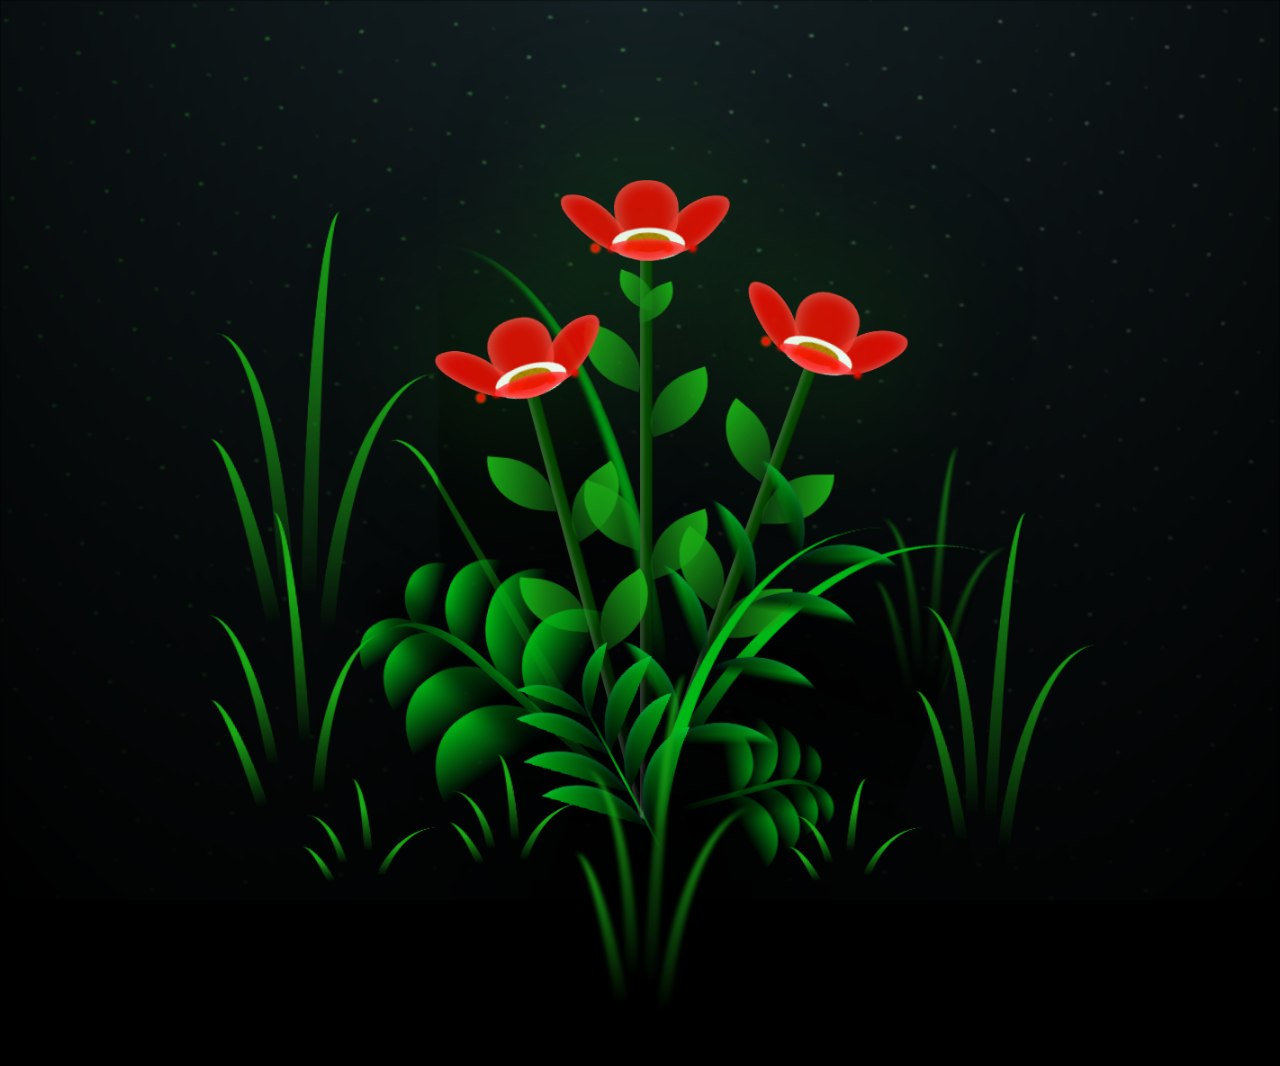
<file: FLORES.html>
<!DOCTYPE html>
<html lang="en">
<head>
    <meta charset="UTF-8">
    <meta http-equiv="X-UA-Compatible" content="IE=edge">
    <meta name="viewport" content="width=device-width, initial-scale=1.0">
    <link rel="stylesheet" href="css/main.css">
    <title>FLORES</title>
</head>

<body class="container">
    <div class="night"></div>
    <div class="flowers">
      <div class="flower flower--1">
        <div class="flower__leafs flower__leafs--1">
          <div class="flower__leaf flower__leaf--1"></div>
          <div class="flower__leaf flower__leaf--2"></div>
          <div class="flower__leaf flower__leaf--3"></div>
          <div class="flower__leaf flower__leaf--4"></div>
          <div class="flower__white-circle"></div>
  
          <div class="flower__light flower__light--1"></div>
          <div class="flower__light flower__light--2"></div>
          <div class="flower__light flower__light--3"></div>
          <div class="flower__light flower__light--4"></div>
          <div class="flower__light flower__light--5"></div>
          <div class="flower__light flower__light--6"></div>
          <div class="flower__light flower__light--7"></div>
          <div class="flower__light flower__light--8"></div>
  
        </div>
        <div class="flower__line">
          <div class="flower__line__leaf flower__line__leaf--1"></div>
          <div class="flower__line__leaf flower__line__leaf--2"></div>
          <div class="flower__line__leaf flower__line__leaf--3"></div>
          <div class="flower__line__leaf flower__line__leaf--4"></div>
          <div class="flower__line__leaf flower__line__leaf--5"></div>
          <div class="flower__line__leaf flower__line__leaf--6"></div>
        </div>
      </div>
  
      <div class="flower flower--2">
        <div class="flower__leafs flower__leafs--2">
          <div class="flower__leaf flower__leaf--1"></div>
          <div class="flower__leaf flower__leaf--2"></div>
          <div class="flower__leaf flower__leaf--3"></div>
          <div class="flower__leaf flower__leaf--4"></div>
          <div class="flower__white-circle"></div>
  
          <div class="flower__light flower__light--1"></div>
          <div class="flower__light flower__light--2"></div>
          <div class="flower__light flower__light--3"></div>
          <div class="flower__light flower__light--4"></div>
          <div class="flower__light flower__light--5"></div>
          <div class="flower__light flower__light--6"></div>
          <div class="flower__light flower__light--7"></div>
          <div class="flower__light flower__light--8"></div>
  
        </div>
        <div class="flower__line">
          <div class="flower__line__leaf flower__line__leaf--1"></div>
          <div class="flower__line__leaf flower__line__leaf--2"></div>
          <div class="flower__line__leaf flower__line__leaf--3"></div>
          <div class="flower__line__leaf flower__line__leaf--4"></div>
        </div>
      </div>
  
      <div class="flower flower--3">
        <div class="flower__leafs flower__leafs--3">
          <div class="flower__leaf flower__leaf--1"></div>
          <div class="flower__leaf flower__leaf--2"></div>
          <div class="flower__leaf flower__leaf--3"></div>
          <div class="flower__leaf flower__leaf--4"></div>
          <div class="flower__white-circle"></div>
  
          <div class="flower__light flower__light--1"></div>
          <div class="flower__light flower__light--2"></div>
          <div class="flower__light flower__light--3"></div>
          <div class="flower__light flower__light--4"></div>
          <div class="flower__light flower__light--5"></div>
          <div class="flower__light flower__light--6"></div>
          <div class="flower__light flower__light--7"></div>
          <div class="flower__light flower__light--8"></div>
  
        </div>
        <div class="flower__line">
          <div class="flower__line__leaf flower__line__leaf--1"></div>
          <div class="flower__line__leaf flower__line__leaf--2"></div>
          <div class="flower__line__leaf flower__line__leaf--3"></div>
          <div class="flower__line__leaf flower__line__leaf--4"></div>
        </div>
      </div>
  
      <div class="grow-ans" style="--d:1.2s">
        <div class="flower__g-long">
          <div class="flower__g-long__top"></div>
          <div class="flower__g-long__bottom"></div>
        </div>
      </div>
  
      <div class="growing-grass">
        <div class="flower__grass flower__grass--1">
          <div class="flower__grass--top"></div>
          <div class="flower__grass--bottom"></div>
          <div class="flower__grass__leaf flower__grass__leaf--1"></div>
          <div class="flower__grass__leaf flower__grass__leaf--2"></div>
          <div class="flower__grass__leaf flower__grass__leaf--3"></div>
          <div class="flower__grass__leaf flower__grass__leaf--4"></div>
          <div class="flower__grass__leaf flower__grass__leaf--5"></div>
          <div class="flower__grass__leaf flower__grass__leaf--6"></div>
          <div class="flower__grass__leaf flower__grass__leaf--7"></div>
          <div class="flower__grass__leaf flower__grass__leaf--8"></div>
          <div class="flower__grass__overlay"></div>
        </div>
      </div>
  
      <div class="growing-grass">
        <div class="flower__grass flower__grass--2">
          <div class="flower__grass--top"></div>
          <div class="flower__grass--bottom"></div>
          <div class="flower__grass__leaf flower__grass__leaf--1"></div>
          <div class="flower__grass__leaf flower__grass__leaf--2"></div>
          <div class="flower__grass__leaf flower__grass__leaf--3"></div>
          <div class="flower__grass__leaf flower__grass__leaf--4"></div>
          <div class="flower__grass__leaf flower__grass__leaf--5"></div>
          <div class="flower__grass__leaf flower__grass__leaf--6"></div>
          <div class="flower__grass__leaf flower__grass__leaf--7"></div>
          <div class="flower__grass__leaf flower__grass__leaf--8"></div>
          <div class="flower__grass__overlay"></div>
        </div>
      </div>
  
      <div class="grow-ans" style="--d:2.4s">
        <div class="flower__g-right flower__g-right--1">
          <div class="leaf"></div>
        </div>
      </div>
  
      <div class="grow-ans" style="--d:2.8s">
        <div class="flower__g-right flower__g-right--2">
          <div class="leaf"></div>
        </div>
      </div>
  
      <div class="grow-ans" style="--d:2.8s">
        <div class="flower__g-front">
          <div class="flower__g-front__leaf-wrapper flower__g-front__leaf-wrapper--1">
            <div class="flower__g-front__leaf"></div>
          </div>
          <div class="flower__g-front__leaf-wrapper flower__g-front__leaf-wrapper--2">
            <div class="flower__g-front__leaf"></div>
          </div>
          <div class="flower__g-front__leaf-wrapper flower__g-front__leaf-wrapper--3">
            <div class="flower__g-front__leaf"></div>
          </div>
          <div class="flower__g-front__leaf-wrapper flower__g-front__leaf-wrapper--4">
            <div class="flower__g-front__leaf"></div>
          </div>
          <div class="flower__g-front__leaf-wrapper flower__g-front__leaf-wrapper--5">
            <div class="flower__g-front__leaf"></div>
          </div>
          <div class="flower__g-front__leaf-wrapper flower__g-front__leaf-wrapper--6">
            <div class="flower__g-front__leaf"></div>
          </div>
          <div class="flower__g-front__leaf-wrapper flower__g-front__leaf-wrapper--7">
            <div class="flower__g-front__leaf"></div>
          </div>
          <div class="flower__g-front__leaf-wrapper flower__g-front__leaf-wrapper--8">
            <div class="flower__g-front__leaf"></div>
          </div>
          <div class="flower__g-front__line"></div>
        </div>
      </div>
  
      <div class="grow-ans" style="--d:3.2s">
        <div class="flower__g-fr">
          <div class="leaf"></div>
          <div class="flower__g-fr__leaf flower__g-fr__leaf--1"></div>
          <div class="flower__g-fr__leaf flower__g-fr__leaf--2"></div>
          <div class="flower__g-fr__leaf flower__g-fr__leaf--3"></div>
          <div class="flower__g-fr__leaf flower__g-fr__leaf--4"></div>
          <div class="flower__g-fr__leaf flower__g-fr__leaf--5"></div>
          <div class="flower__g-fr__leaf flower__g-fr__leaf--6"></div>
          <div class="flower__g-fr__leaf flower__g-fr__leaf--7"></div>
          <div class="flower__g-fr__leaf flower__g-fr__leaf--8"></div>
        </div>
      </div>
  
      <div class="long-g long-g--0">
        <div class="grow-ans" style="--d:3s">
          <div class="leaf leaf--0"></div>
        </div>
        <div class="grow-ans" style="--d:2.2s">
          <div class="leaf leaf--1"></div>
        </div>
        <div class="grow-ans" style="--d:3.4s">
          <div class="leaf leaf--2"></div>
        </div>
        <div class="grow-ans" style="--d:3.6s">
          <div class="leaf leaf--3"></div>
        </div>
      </div>
  
      <div class="long-g long-g--1">
        <div class="grow-ans" style="--d:3.6s">
          <div class="leaf leaf--0"></div>
        </div>
        <div class="grow-ans" style="--d:3.8s">
          <div class="leaf leaf--1"></div>
        </div>
        <div class="grow-ans" style="--d:4s">
          <div class="leaf leaf--2"></div>
        </div>
        <div class="grow-ans" style="--d:4.2s">
          <div class="leaf leaf--3"></div>
        </div>
      </div>
  
      <div class="long-g long-g--2">
        <div class="grow-ans" style="--d:4s">
          <div class="leaf leaf--0"></div>
        </div>
        <div class="grow-ans" style="--d:4.2s">
          <div class="leaf leaf--1"></div>
        </div>
        <div class="grow-ans" style="--d:4.4s">
          <div class="leaf leaf--2"></div>
        </div>
        <div class="grow-ans" style="--d:4.6s">
          <div class="leaf leaf--3"></div>
        </div>
      </div>
  
      <div class="long-g long-g--3">
        <div class="grow-ans" style="--d:4s">
          <div class="leaf leaf--0"></div>
        </div>
        <div class="grow-ans" style="--d:4.2s">
          <div class="leaf leaf--1"></div>
        </div>
        <div class="grow-ans" style="--d:3s">
          <div class="leaf leaf--2"></div>
        </div>
        <div class="grow-ans" style="--d:3.6s">
          <div class="leaf leaf--3"></div>
        </div>
      </div>
  
      <div class="long-g long-g--4">
        <div class="grow-ans" style="--d:4s">
          <div class="leaf leaf--0"></div>
        </div>
        <div class="grow-ans" style="--d:4.2s">
          <div class="leaf leaf--1"></div>
        </div>
        <div class="grow-ans" style="--d:3s">
          <div class="leaf leaf--2"></div>
        </div>
        <div class="grow-ans" style="--d:3.6s">
          <div class="leaf leaf--3"></div>
        </div>
      </div>
  
      <div class="long-g long-g--5">
        <div class="grow-ans" style="--d:4s">
          <div class="leaf leaf--0"></div>
        </div>
        <div class="grow-ans" style="--d:4.2s">
          <div class="leaf leaf--1"></div>
        </div>
        <div class="grow-ans" style="--d:3s">
          <div class="leaf leaf--2"></div>
        </div>
        <div class="grow-ans" style="--d:3.6s">
          <div class="leaf leaf--3"></div>
        </div>
      </div>
  
      <div class="long-g long-g--6">
        <div class="grow-ans" style="--d:4.2s">
          <div class="leaf leaf--0"></div>
        </div>
        <div class="grow-ans" style="--d:4.4s">
          <div class="leaf leaf--1"></div>
        </div>
        <div class="grow-ans" style="--d:4.6s">
          <div class="leaf leaf--2"></div>
        </div>
        <div class="grow-ans" style="--d:4.8s">
          <div class="leaf leaf--3"></div>
        </div>
      </div>
  
      <div class="long-g long-g--7">
        <div class="grow-ans" style="--d:3s">
          <div class="leaf leaf--0"></div>
        </div>
        <div class="grow-ans" style="--d:3.2s">
          <div class="leaf leaf--1"></div>
        </div>
        <div class="grow-ans" style="--d:3.5s">
          <div class="leaf leaf--2"></div>
        </div>
        <div class="grow-ans" style="--d:3.6s">
          <div class="leaf leaf--3"></div>
        </div>
      </div>
    </div>
    <script src="main.js"></script>
  </body>
</html>
</file>
<file: css/main.css>
*,
*::after,
*::before {
  padding: 0;
  margin: 0;
  box-sizing: border-box;
}

:root {
  --dark-color: #000;
}

body {
  display: flex;
  align-items: flex-end;
  justify-content: center;
  min-height: 100vh;
  background-color: var(--dark-color);
  overflow: hidden;
  perspective: 1000px;
}

.night {
  position: fixed;
  left: 50%;
  top: 0;
  transform: translateX(-50%);
  width: 100%;
  height: 100%;
  filter: blur(0.1vmin);
  background-image: radial-gradient(ellipse at top, transparent 0%, var(--dark-color)), 
  radial-gradient(ellipse at bottom, var(--dark-color), rgba(145, 233, 255, 0.2)), 
  repeating-linear-gradient(220deg, rgb(0, 0, 0) 0px, rgb(0, 0, 0) 19px, transparent 19px, 
  transparent 22px), repeating-linear-gradient(189deg, rgb(0, 0, 0) 0px, rgb(0, 0, 0) 19px, 
  transparent 19px, transparent 22px), repeating-linear-gradient(148deg, rgb(0, 0, 0) 0px, 
  rgb(0, 0, 0) 19px, transparent 19px, transparent 22px), linear-gradient(90deg, rgb(21, 255, 0), 
  rgb(240, 240, 240));
}

.flowers {
  position: relative;
  transform: scale(0.9);
}

.flower {
  position: absolute;
  bottom: 10vmin;
  transform-origin: bottom center;
  z-index: 10;
  --fl-speed: 0.8s;
}
.flower--1 {
  -webkit-animation: moving-flower-1 4s linear infinite;
          animation: moving-flower-1 4s linear infinite;
}
.flower--1 .flower__line {
  height: 70vmin;
  -webkit-animation-delay: 0.3s;
          animation-delay: 0.3s;
}
.flower--1 .flower__line__leaf--1 {
  -webkit-animation: blooming-leaf-right var(--fl-speed) 1.6s backwards;
          animation: blooming-leaf-right var(--fl-speed) 1.6s backwards;
}
.flower--1 .flower__line__leaf--2 {
  -webkit-animation: blooming-leaf-right var(--fl-speed) 1.4s backwards;
          animation: blooming-leaf-right var(--fl-speed) 1.4s backwards;
}
.flower--1 .flower__line__leaf--3 {
  -webkit-animation: blooming-leaf-left var(--fl-speed) 1.2s backwards;
          animation: blooming-leaf-left var(--fl-speed) 1.2s backwards;
}
.flower--1 .flower__line__leaf--4 {
  -webkit-animation: blooming-leaf-left var(--fl-speed) 1s backwards;
          animation: blooming-leaf-left var(--fl-speed) 1s backwards;
}
.flower--1 .flower__line__leaf--5 {
  -webkit-animation: blooming-leaf-right var(--fl-speed) 1.8s backwards;
          animation: blooming-leaf-right var(--fl-speed) 1.8s backwards;
}
.flower--1 .flower__line__leaf--6 {
  -webkit-animation: blooming-leaf-left var(--fl-speed) 2s backwards;
          animation: blooming-leaf-left var(--fl-speed) 2s backwards;
}
.flower--2 {
  left: 50%;
  transform: rotate(20deg);
  -webkit-animation: moving-flower-2 4s linear infinite;
          animation: moving-flower-2 4s linear infinite;
}
.flower--2 .flower__line {
  height: 60vmin;
  -webkit-animation-delay: 0.6s;
          animation-delay: 0.6s;
}
.flower--2 .flower__line__leaf--1 {
  -webkit-animation: blooming-leaf-right var(--fl-speed) 1.9s backwards;
          animation: blooming-leaf-right var(--fl-speed) 1.9s backwards;
}
.flower--2 .flower__line__leaf--2 {
  -webkit-animation: blooming-leaf-right var(--fl-speed) 1.7s backwards;
          animation: blooming-leaf-right var(--fl-speed) 1.7s backwards;
}
.flower--2 .flower__line__leaf--3 {
  -webkit-animation: blooming-leaf-left var(--fl-speed) 1.5s backwards;
          animation: blooming-leaf-left var(--fl-speed) 1.5s backwards;
}
.flower--2 .flower__line__leaf--4 {
  -webkit-animation: blooming-leaf-left var(--fl-speed) 1.3s backwards;
          animation: blooming-leaf-left var(--fl-speed) 1.3s backwards;
}
.flower--3 {
  left: 50%;
  transform: rotate(-15deg);
  -webkit-animation: moving-flower-3 4s linear infinite;
          animation: moving-flower-3 4s linear infinite;
}
.flower--3 .flower__line {
  -webkit-animation-delay: 0.9s;
          animation-delay: 0.9s;
}
.flower--3 .flower__line__leaf--1 {
  -webkit-animation: blooming-leaf-right var(--fl-speed) 2.5s backwards;
          animation: blooming-leaf-right var(--fl-speed) 2.5s backwards;
}
.flower--3 .flower__line__leaf--2 {
  -webkit-animation: blooming-leaf-right var(--fl-speed) 2.3s backwards;
          animation: blooming-leaf-right var(--fl-speed) 2.3s backwards;
}
.flower--3 .flower__line__leaf--3 {
  -webkit-animation: blooming-leaf-left var(--fl-speed) 2.1s backwards;
          animation: blooming-leaf-left var(--fl-speed) 2.1s backwards;
}
.flower--3 .flower__line__leaf--4 {
  -webkit-animation: blooming-leaf-left var(--fl-speed) 1.9s backwards;
          animation: blooming-leaf-left var(--fl-speed) 1.9s backwards;
}
.flower__leafs {
  position: relative;
  -webkit-animation: blooming-flower 2s backwards;
          animation: blooming-flower 2s backwards;
}
.flower__leafs--1 {
  -webkit-animation-delay: 1.1s;
          animation-delay: 1.1s;
}
.flower__leafs--2 {
  -webkit-animation-delay: 1.4s;
          animation-delay: 1.4s;
}
.flower__leafs--3 {
  -webkit-animation-delay: 1.7s;
          animation-delay: 1.7s;
}
.flower__leafs::after {
  content: "";
  position: absolute;
  left: 0;
  top: 0;
  transform: translate(-50%, -100%);
  width: 8vmin;
  height: 8vmin;
  background-color: #1aaa15;
  filter: blur(10vmin);
}
.flower__leaf {
  position: absolute;
  bottom: 0;
  left: 50%;
  width: 8vmin;
  height: 11vmin;
  border-radius: 51% 49% 47% 53%/44% 45% 55% 69%;
  background-color: #1aaa15;
  background-image: linear-gradient(to top, #fc0000, #fc0000);
  transform-origin: bottom center;
  opacity: 0.9;
  box-shadow: inset 0 0 2vmin rgba(255, 255, 255, 0.5);
}
.flower__leaf--1 {
  transform: translate(-10%, 1%) rotateY(40deg) rotateX(-50deg);
}
.flower__leaf--2 {
  transform: translate(-50%, -4%) rotateX(40deg);
}
.flower__leaf--3 {
  transform: translate(-90%, 0%) rotateY(45deg) rotateX(50deg);
}
.flower__leaf--4 {
  width: 8vmin;
  height: 8vmin;
  transform-origin: bottom left;
  border-radius: 4vmin 10vmin 4vmin 4vmin;
  transform: translate(0%, 18%) rotateX(70deg) rotate(-43deg);
  background-image: linear-gradient(to top, #fc0000, #fc0000);
  z-index: 1;
  opacity: 0.8;
}
.flower__white-circle {
  position: absolute;
  left: -3.5vmin;
  top: -3vmin;
  width: 9vmin;
  height: 4vmin;
  border-radius: 50%;
  background-color: #ffffff;
}
.flower__white-circle::after {
  content: "";
  position: absolute;
  left: 50%;
  top: 45%;
  transform: translate(-50%, -50%);
  width: 60%;
  height: 60%;
  border-radius: inherit;
  background-image: repeating-linear-gradient(135deg, rgba(0, 0, 0, 0.03) 0px, 
  rgba(0, 0, 0, 0.03) 1px, transparent 1px, transparent 12px), repeating-linear-gradient(45deg, 
  rgba(0, 0, 0, 0.03) 0px, rgba(0, 0, 0, 0.03) 1px, transparent 1px, transparent 12px), 
  repeating-linear-gradient(67.5deg, rgba(0, 0, 0, 0.03) 0px, rgba(0, 0, 0, 0.03) 1px, 
  transparent 1px, transparent 12px), repeating-linear-gradient(135deg, rgba(0, 0, 0, 0.03) 0px, 
  rgba(0, 0, 0, 0.03) 1px, transparent 1px, transparent 12px), repeating-linear-gradient(45deg, 
  rgba(0, 0, 0, 0.03) 0px, rgba(0, 0, 0, 0.03) 1px, transparent 1px, transparent 12px), 
  repeating-linear-gradient(112.5deg, rgba(0, 0, 0, 0.03) 0px, rgba(0, 0, 0, 0.03) 1px, 
  transparent 1px, transparent 12px), repeating-linear-gradient(112.5deg, rgba(0, 0, 0, 0.03) 0px, 
  rgba(0, 0, 0, 0.03) 1px, transparent 1px, transparent 12px), repeating-linear-gradient(45deg, 
  rgba(0, 0, 0, 0.03) 0px, rgba(0, 0, 0, 0.03) 1px, transparent 1px, transparent 12px), 
  repeating-linear-gradient(22.5deg, rgba(0, 0, 0, 0.03) 0px, rgba(0, 0, 0, 0.03) 1px, 
  transparent 1px, transparent 12px), repeating-linear-gradient(45deg, rgba(0, 0, 0, 0.03) 0px, 
  rgba(0, 0, 0, 0.03) 1px, transparent 1px, transparent 12px), repeating-linear-gradient(22.5deg, 
  rgba(0, 0, 0, 0.03) 0px, rgba(0, 0, 0, 0.03) 1px, transparent 1px, transparent 12px), 
  repeating-linear-gradient(135deg, rgba(0, 0, 0, 0.03) 0px, rgba(0, 0, 0, 0.03) 1px, 
  transparent 1px, transparent 12px), repeating-linear-gradient(157.5deg, rgba(0, 0, 0, 0.03) 0px, 
  rgba(0, 0, 0, 0.03) 1px, transparent 1px, transparent 12px), repeating-linear-gradient(67.5deg, 
  rgba(0, 0, 0, 0.03) 0px, rgba(0, 0, 0, 0.03) 1px, transparent 1px, transparent 12px), 
  repeating-linear-gradient(67.5deg, rgba(0, 0, 0, 0.03) 0px, rgba(0, 0, 0, 0.03) 1px, 
  transparent 1px, transparent 12px), linear-gradient(90deg, rgb(190, 133, 0), rgb(190, 133, 0));
}
.flower__line {
  height: 55vmin;
  width: 1.5vmin;
  background-image: linear-gradient(to left, rgba(0, 0, 0, 0.2), transparent, 
  rgba(255, 255, 255, 0.2)), linear-gradient(to top, transparent 10%, #064600, #064600);
  box-shadow: inset 0 0 2px rgba(0, 0, 0, 0.5);
  -webkit-animation: grow-flower-tree 4s backwards;
          animation: grow-flower-tree 4s backwards;
}
.flower__line__leaf {
  --w: 7vmin;
  --h: calc(var(--w) + 2vmin);
  position: absolute;
  top: 20%;
  left: 90%;
  width: var(--w);
  height: var(--h);
  border-top-right-radius: var(--h);
  border-bottom-left-radius: var(--h);
  background-image: linear-gradient(to top, rgba(20, 122, 20, 0.4), #1aaa15);
}
.flower__line__leaf--1 {
  transform: rotate(70deg) rotateY(30deg);
}
.flower__line__leaf--2 {
  top: 45%;
  transform: rotate(70deg) rotateY(30deg);
}
.flower__line__leaf--3, .flower__line__leaf--4, .flower__line__leaf--6 {
  border-top-right-radius: 0;
  border-bottom-left-radius: 0;
  border-top-left-radius: var(--h);
  border-bottom-right-radius: var(--h);
  left: -460%;
  top: 12%;
  transform: rotate(-70deg) rotateY(30deg);
}
.flower__line__leaf--4 {
  top: 40%;
}
.flower__line__leaf--5 {
  top: 0;
  transform-origin: left;
  transform: rotate(70deg) rotateY(30deg) scale(0.6);
}
.flower__line__leaf--6 {
  top: -2%;
  left: -450%;
  transform-origin: right;
  transform: rotate(-70deg) rotateY(30deg) scale(0.6);
}
.flower__light {
  position: absolute;
  bottom: 0vmin;
  width: 1vmin;
  height: 1vmin;
  background-color: rgb(255, 136, 0);
  border-radius: 50%;
  filter: blur(0.2vmin);
  -webkit-animation: light-ans 4s linear infinite backwards;
          animation: light-ans 4s linear infinite backwards;
}
.flower__light:nth-child(odd) {
  background-color: #fc0000;
}
.flower__light--1 {
  left: -2vmin;
  -webkit-animation-delay: 1s;
          animation-delay: 1s;
}
.flower__light--2 {
  left: 3vmin;
  -webkit-animation-delay: 0.5s;
          animation-delay: 0.5s;
}
.flower__light--3 {
  left: -6vmin;
  -webkit-animation-delay: 0.3s;
          animation-delay: 0.3s;
}
.flower__light--4 {
  left: 6vmin;
  -webkit-animation-delay: 0.9s;
          animation-delay: 0.9s;
}
.flower__light--5 {
  left: -1vmin;
  -webkit-animation-delay: 1.5s;
          animation-delay: 1.5s;
}
.flower__light--6 {
  left: -4vmin;
  -webkit-animation-delay: 3s;
          animation-delay: 3s;
}
.flower__light--7 {
  left: 3vmin;
  -webkit-animation-delay: 2s;
          animation-delay: 2s;
}
.flower__light--8 {
  left: -6vmin;
  -webkit-animation-delay: 3.5s;
          animation-delay: 3.5s;
}
.flower__grass {
  --c: #00b815;
  --line-w: 1.5vmin;
  position: absolute;
  bottom: 12vmin;
  left: -7vmin;
  display: flex;
  flex-direction: column;
  align-items: flex-end;
  z-index: 20;
  transform-origin: bottom center;
  transform: rotate(-48deg) rotateY(40deg);
}
.flower__grass--1 {
  -webkit-animation: moving-grass 2s linear infinite;
          animation: moving-grass 2s linear infinite;
}
.flower__grass--2 {
  left: 2vmin;
  bottom: 10vmin;
  transform: scale(0.5) rotate(75deg) rotateX(10deg) rotateY(-200deg);
  opacity: 0.8;
  z-index: 0;
  -webkit-animation: moving-grass--2 1.5s linear infinite;
          animation: moving-grass--2 1.5s linear infinite;
}
.flower__grass--top {
  width: 7vmin;
  height: 10vmin;
  border-top-right-radius: 100%;
  border-right: var(--line-w) solid var(--c);
  transform-origin: bottom center;
  transform: rotate(-2deg);
}
.flower__grass--bottom {
  margin-top: -2px;
  width: var(--line-w);
  height: 25vmin;
  background-image: linear-gradient(to top, transparent, var(--c));
}
.flower__grass__leaf {
  --size: 10vmin;
  position: absolute;
  width: calc(var(--size) * 2.1);
  height: var(--size);
  border-top-left-radius: var(--size);
  border-top-right-radius: var(--size);
  background-image: linear-gradient(to top, transparent, transparent 30%, var(--c));
  z-index: 100;
}
.flower__grass__leaf--1 {
  top: -6%;
  left: 30%;
  --size: 6vmin;
  transform: rotate(-20deg);
  -webkit-animation: growing-grass-ans--1 2s 2.6s backwards;
          animation: growing-grass-ans--1 2s 2.6s backwards;
}
@-webkit-keyframes growing-grass-ans--1 {
  0% {
    transform-origin: bottom left;
    transform: rotate(-20deg) scale(0);
  }
}
@keyframes growing-grass-ans--1 {
  0% {
    transform-origin: bottom left;
    transform: rotate(-20deg) scale(0);
  }
}
.flower__grass__leaf--2 {
  top: -5%;
  left: -110%;
  --size: 6vmin;
  transform: rotate(10deg);
  -webkit-animation: growing-grass-ans--2 2s 2.4s linear backwards;
          animation: growing-grass-ans--2 2s 2.4s linear backwards;
}
@-webkit-keyframes growing-grass-ans--2 {
  0% {
    transform-origin: bottom right;
    transform: rotate(10deg) scale(0);
  }
}
@keyframes growing-grass-ans--2 {
  0% {
    transform-origin: bottom right;
    transform: rotate(10deg) scale(0);
  }
}
.flower__grass__leaf--3 {
  top: 5%;
  left: 60%;
  --size: 8vmin;
  transform: rotate(-18deg) rotateX(-20deg);
  -webkit-animation: growing-grass-ans--3 2s 2.2s linear backwards;
          animation: growing-grass-ans--3 2s 2.2s linear backwards;
}
@-webkit-keyframes growing-grass-ans--3 {
  0% {
    transform-origin: bottom left;
    transform: rotate(-18deg) rotateX(-20deg) scale(0);
  }
}
@keyframes growing-grass-ans--3 {
  0% {
    transform-origin: bottom left;
    transform: rotate(-18deg) rotateX(-20deg) scale(0);
  }
}
.flower__grass__leaf--4 {
  top: 6%;
  left: -135%;
  --size: 8vmin;
  transform: rotate(2deg);
  -webkit-animation: growing-grass-ans--4 2s 2s linear backwards;
          animation: growing-grass-ans--4 2s 2s linear backwards;
}
@-webkit-keyframes growing-grass-ans--4 {
  0% {
    transform-origin: bottom right;
    transform: rotate(2deg) scale(0);
  }
}
@keyframes growing-grass-ans--4 {
  0% {
    transform-origin: bottom right;
    transform: rotate(2deg) scale(0);
  }
}
.flower__grass__leaf--5 {
  top: 20%;
  left: 60%;
  --size: 10vmin;
  transform: rotate(-24deg) rotateX(-20deg);
  -webkit-animation: growing-grass-ans--5 2s 1.8s linear backwards;
          animation: growing-grass-ans--5 2s 1.8s linear backwards;
}
@-webkit-keyframes growing-grass-ans--5 {
  0% {
    transform-origin: bottom left;
    transform: rotate(-24deg) rotateX(-20deg) scale(0);
  }
}
@keyframes growing-grass-ans--5 {
  0% {
    transform-origin: bottom left;
    transform: rotate(-24deg) rotateX(-20deg) scale(0);
  }
}
.flower__grass__leaf--6 {
  top: 22%;
  left: -180%;
  --size: 10vmin;
  transform: rotate(10deg);
  -webkit-animation: growing-grass-ans--6 2s 1.6s linear backwards;
          animation: growing-grass-ans--6 2s 1.6s linear backwards;
}
@-webkit-keyframes growing-grass-ans--6 {
  0% {
    transform-origin: bottom right;
    transform: rotate(10deg) scale(0);
  }
}
@keyframes growing-grass-ans--6 {
  0% {
    transform-origin: bottom right;
    transform: rotate(10deg) scale(0);
  }
}
.flower__grass__leaf--7 {
  top: 39%;
  left: 70%;
  --size: 10vmin;
  transform: rotate(-10deg);
  -webkit-animation: growing-grass-ans--7 2s 1.4s linear backwards;
          animation: growing-grass-ans--7 2s 1.4s linear backwards;
}
@-webkit-keyframes growing-grass-ans--7 {
  0% {
    transform-origin: bottom left;
    transform: rotate(-10deg) scale(0);
  }
}
@keyframes growing-grass-ans--7 {
  0% {
    transform-origin: bottom left;
    transform: rotate(-10deg) scale(0);
  }
}
.flower__grass__leaf--8 {
  top: 40%;
  left: -215%;
  --size: 11vmin;
  transform: rotate(10deg);
  -webkit-animation: growing-grass-ans--8 2s 1.2s linear backwards;
          animation: growing-grass-ans--8 2s 1.2s linear backwards;
}
@-webkit-keyframes growing-grass-ans--8 {
  0% {
    transform-origin: bottom right;
    transform: rotate(10deg) scale(0);
  }
}
@keyframes growing-grass-ans--8 {
  0% {
    transform-origin: bottom right;
    transform: rotate(10deg) scale(0);
  }
}
.flower__grass__overlay {
  position: absolute;
  top: -10%;
  right: 0%;
  width: 100%;
  height: 100%;
  background-color: rgba(0, 0, 0, 0.6);
  filter: blur(1.5vmin);
  z-index: 100;
}
.flower__g-long {
  --w: 2vmin;
  --h: 6vmin;
  --c: #1aaa15;
  position: absolute;
  bottom: 10vmin;
  left: -3vmin;
  transform-origin: bottom center;
  transform: rotate(-30deg) rotateY(-20deg);
  display: flex;
  flex-direction: column;
  align-items: flex-end;
  -webkit-animation: flower-g-long-ans 3s linear infinite;
          animation: flower-g-long-ans 3s linear infinite;
}
@-webkit-keyframes flower-g-long-ans {
  0%, 100% {
    transform: rotate(-30deg) rotateY(-20deg);
  }
  50% {
    transform: rotate(-32deg) rotateY(-20deg);
  }
}
@keyframes flower-g-long-ans {
  0%, 100% {
    transform: rotate(-30deg) rotateY(-20deg);
  }
  50% {
    transform: rotate(-32deg) rotateY(-20deg);
  }
}
.flower__g-long__top {
  top: calc(var(--h) * -1);
  width: calc(var(--w) + 1vmin);
  height: var(--h);
  border-top-right-radius: 100%;
  border-right: 0.7vmin solid var(--c);
  transform: translate(-0.7vmin, 1vmin);
}
.flower__g-long__bottom {
  width: var(--w);
  height: 50vmin;
  transform-origin: bottom center;
  background-image: linear-gradient(to top, transparent 30%, var(--c));
  box-shadow: inset 0 0 2px rgba(0, 0, 0, 0.5);
  -webkit-clip-path: polygon(35% 0, 65% 1%, 100% 100%, 0% 100%);
          clip-path: polygon(35% 0, 65% 1%, 100% 100%, 0% 100%);
}
.flower__g-right {
  position: absolute;
  bottom: 6vmin;
  left: -2vmin;
  transform-origin: bottom left;
  transform: rotate(20deg);
}
.flower__g-right .leaf {
  width: 30vmin;
  height: 50vmin;
  border-top-left-radius: 100%;
  border-left: 2vmin solid #00b815;
  background-image: linear-gradient(to bottom, transparent, var(--dark-color) 60%);
  -webkit-mask-image: linear-gradient(to top, transparent 30%, #00b815 60%);
}
.flower__g-right--1 {
  -webkit-animation: flower-g-right-ans 2.5s linear infinite;
          animation: flower-g-right-ans 2.5s linear infinite;
}
.flower__g-right--2 {
  left: 5vmin;
  transform: rotateY(-180deg);
  -webkit-animation: flower-g-right-ans--2 3s linear infinite;
          animation: flower-g-right-ans--2 3s linear infinite;
}
.flower__g-right--2 .leaf {
  height: 75vmin;
  filter: blur(0.3vmin);
  opacity: 0.8;
}
@-webkit-keyframes flower-g-right-ans {
  0%, 100% {
    transform: rotate(20deg);
  }
  50% {
    transform: rotate(24deg) rotateX(-20deg);
  }
}
@keyframes flower-g-right-ans {
  0%, 100% {
    transform: rotate(20deg);
  }
  50% {
    transform: rotate(24deg) rotateX(-20deg);
  }
}
@-webkit-keyframes flower-g-right-ans--2 {
  0%, 100% {
    transform: rotateY(-180deg) rotate(0deg) rotateX(-20deg);
  }
  50% {
    transform: rotateY(-180deg) rotate(6deg) rotateX(-20deg);
  }
}
@keyframes flower-g-right-ans--2 {
  0%, 100% {
    transform: rotateY(-180deg) rotate(0deg) rotateX(-20deg);
  }
  50% {
    transform: rotateY(-180deg) rotate(6deg) rotateX(-20deg);
  }
}
.flower__g-front {
  position: absolute;
  bottom: 6vmin;
  left: 2.5vmin;
  z-index: 100;
  transform-origin: bottom center;
  transform: rotate(-28deg) rotateY(30deg) scale(1.04);
  -webkit-animation: flower__g-front-ans 2s linear infinite;
          animation: flower__g-front-ans 2s linear infinite;
}
@-webkit-keyframes flower__g-front-ans {
  0%, 100% {
    transform: rotate(-28deg) rotateY(30deg) scale(1.04);
  }
  50% {
    transform: rotate(-35deg) rotateY(40deg) scale(1.04);
  }
}
@keyframes flower__g-front-ans {
  0%, 100% {
    transform: rotate(-28deg) rotateY(30deg) scale(1.04);
  }
  50% {
    transform: rotate(-35deg) rotateY(40deg) scale(1.04);
  }
}
.flower__g-front__line {
  width: 0.3vmin;
  height: 20vmin;
  background-image: linear-gradient(to top, transparent, #00b815, transparent 100%);
  position: relative;
}
.flower__g-front__leaf-wrapper {
  position: absolute;
  top: 0;
  left: 0;
  transform-origin: bottom left;
  transform: rotate(10deg);
}
.flower__g-front__leaf-wrapper:nth-child(even) {
  left: 0vmin;
  transform: rotateY(-180deg) rotate(5deg);
  -webkit-animation: flower__g-front__leaf-left-ans 1s ease-in backwards;
          animation: flower__g-front__leaf-left-ans 1s ease-in backwards;
}
.flower__g-front__leaf-wrapper:nth-child(odd) {
  -webkit-animation: flower__g-front__leaf-ans 1s ease-in backwards;
          animation: flower__g-front__leaf-ans 1s ease-in backwards;
}
.flower__g-front__leaf-wrapper--1 {
  top: -8vmin;
  transform: scale(0.7);
  -webkit-animation: flower__g-front__leaf-ans 1s 5.5s ease-in backwards !important;
          animation: flower__g-front__leaf-ans 1s 5.5s ease-in backwards !important;
}
.flower__g-front__leaf-wrapper--2 {
  top: -8vmin;
  transform: rotateY(-180deg) scale(0.7) !important;
  -webkit-animation: flower__g-front__leaf-left-ans-2 1s 4.6s ease-in backwards !important;
          animation: flower__g-front__leaf-left-ans-2 1s 4.6s ease-in backwards !important;
}
.flower__g-front__leaf-wrapper--3 {
  top: -3vmin;
  -webkit-animation: flower__g-front__leaf-ans 1s 4.6s ease-in backwards;
          animation: flower__g-front__leaf-ans 1s 4.6s ease-in backwards;
}
.flower__g-front__leaf-wrapper--4 {
  top: -3vmin;
  transform: rotateY(-180deg) scale(0.9) !important;
  -webkit-animation: flower__g-front__leaf-left-ans-2 1s 4.6s ease-in backwards !important;
          animation: flower__g-front__leaf-left-ans-2 1s 4.6s ease-in backwards !important;
}
@-webkit-keyframes flower__g-front__leaf-left-ans-2 {
  0% {
    transform: rotateY(-180deg) scale(0);
  }
}
@keyframes flower__g-front__leaf-left-ans-2 {
  0% {
    transform: rotateY(-180deg) scale(0);
  }
}
.flower__g-front__leaf-wrapper--5, .flower__g-front__leaf-wrapper--6 {
  top: 2vmin;
}
.flower__g-front__leaf-wrapper--7, .flower__g-front__leaf-wrapper--8 {
  top: 6.5vmin;
}
.flower__g-front__leaf-wrapper--2 {
  -webkit-animation-delay: 5.2s !important;
          animation-delay: 5.2s !important;
}
.flower__g-front__leaf-wrapper--3 {
  -webkit-animation-delay: 4.9s !important;
          animation-delay: 4.9s !important;
}
.flower__g-front__leaf-wrapper--5 {
  -webkit-animation-delay: 4.3s !important;
          animation-delay: 4.3s !important;
}
.flower__g-front__leaf-wrapper--6 {
  -webkit-animation-delay: 4.1s !important;
          animation-delay: 4.1s !important;
}
.flower__g-front__leaf-wrapper--7 {
  -webkit-animation-delay: 3.8s !important;
          animation-delay: 3.8s !important;
}
.flower__g-front__leaf-wrapper--8 {
  -webkit-animation-delay: 3.5s !important;
          animation-delay: 3.5s !important;
}
@-webkit-keyframes flower__g-front__leaf-ans {
  0% {
    transform: rotate(10deg) scale(0);
  }
}
@keyframes flower__g-front__leaf-ans {
  0% {
    transform: rotate(10deg) scale(0);
  }
}
@-webkit-keyframes flower__g-front__leaf-left-ans {
  0% {
    transform: rotateY(-180deg) rotate(5deg) scale(0);
  }
}
@keyframes flower__g-front__leaf-left-ans {
  0% {
    transform: rotateY(-180deg) rotate(5deg) scale(0);
  }
}
.flower__g-front__leaf {
  width: 10vmin;
  height: 10vmin;
  border-radius: 100% 0% 0% 100%/100% 100% 0% 0%;
  box-shadow: inset 0 2px 1vmin hsla(184deg, 97%, 58%, 0.2);
  background-image: linear-gradient(to bottom left, transparent, var(--dark-color)), 
  linear-gradient(to bottom right, #00b815 50%, transparent 50%, transparent);
  -webkit-mask-image: linear-gradient(to bottom right, #00b815 50%, transparent 50%, transparent);
  mask-image: linear-gradient(to bottom right, #00b815 50%, transparent 50%, transparent);
}
.flower__g-fr {
  position: absolute;
  bottom: -4vmin;
  left: vmin;
  transform-origin: bottom left;
  z-index: 10;
  -webkit-animation: flower__g-fr-ans 2s linear infinite;
          animation: flower__g-fr-ans 2s linear infinite;
}
@-webkit-keyframes flower__g-fr-ans {
  0%, 100% {
    transform: rotate(2deg);
  }
  50% {
    transform: rotate(4deg);
  }
}
@keyframes flower__g-fr-ans {
  0%, 100% {
    transform: rotate(2deg);
  }
  50% {
    transform: rotate(4deg);
  }
}
.flower__g-fr .leaf {
  width: 30vmin;
  height: 50vmin;
  border-top-left-radius: 100%;
  border-left: 2vmin solid #00b815;
  -webkit-mask-image: linear-gradient(to top, transparent 25%, #00b815 50%);
  position: relative;
  z-index: 1;
}
.flower__g-fr__leaf {
  position: absolute;
  top: 0;
  left: 0;
  width: 10vmin;
  height: 10vmin;
  border-radius: 100% 0% 0% 100%/100% 100% 0% 0%;
  box-shadow: inset 0 2px 1vmin hsla(184deg, 97%, 58%, 0.2);
  background-image: linear-gradient(to bottom left, transparent, var(--dark-color) 98%), 
  linear-gradient(to bottom right, #00b815 45%, transparent 50%, transparent);
  -webkit-mask-image: linear-gradient(135deg, #00b815 40%, transparent 50%, transparent);
}
.flower__g-fr__leaf--1 {
  left: 20vmin;
  transform: rotate(45deg);
  -webkit-animation: flower__g-fr-leaft-ans-1 0.5s 5.2s linear backwards;
          animation: flower__g-fr-leaft-ans-1 0.5s 5.2s linear backwards;
}
@-webkit-keyframes flower__g-fr-leaft-ans-1 {
  0% {
    transform-origin: left;
    transform: rotate(45deg) scale(0);
  }
}
@keyframes flower__g-fr-leaft-ans-1 {
  0% {
    transform-origin: left;
    transform: rotate(45deg) scale(0);
  }
}
.flower__g-fr__leaf--2 {
  left: 12vmin;
  top: -7vmin;
  transform: rotate(25deg) rotateY(-180deg);
  -webkit-animation: flower__g-fr-leaft-ans-6 0.5s 5s linear backwards;
          animation: flower__g-fr-leaft-ans-6 0.5s 5s linear backwards;
}
.flower__g-fr__leaf--3 {
  left: 15vmin;
  top: 6vmin;
  transform: rotate(55deg);
  -webkit-animation: flower__g-fr-leaft-ans-5 0.5s 4.8s linear backwards;
          animation: flower__g-fr-leaft-ans-5 0.5s 4.8s linear backwards;
}
.flower__g-fr__leaf--4 {
  left: 6vmin;
  top: -2vmin;
  transform: rotate(25deg) rotateY(-180deg);
  -webkit-animation: flower__g-fr-leaft-ans-6 0.5s 4.6s linear backwards;
          animation: flower__g-fr-leaft-ans-6 0.5s 4.6s linear backwards;
}
.flower__g-fr__leaf--5 {
  left: 10vmin;
  top: 14vmin;
  transform: rotate(55deg);
  -webkit-animation: flower__g-fr-leaft-ans-5 0.5s 4.4s linear backwards;
          animation: flower__g-fr-leaft-ans-5 0.5s 4.4s linear backwards;
}
@-webkit-keyframes flower__g-fr-leaft-ans-5 {
  0% {
    transform-origin: left;
    transform: rotate(55deg) scale(0);
  }
}
@keyframes flower__g-fr-leaft-ans-5 {
  0% {
    transform-origin: left;
    transform: rotate(55deg) scale(0);
  }
}
.flower__g-fr__leaf--6 {
  left: 0vmin;
  top: 6vmin;
  transform: rotate(25deg) rotateY(-180deg);
  -webkit-animation: flower__g-fr-leaft-ans-6 0.5s 4.2s linear backwards;
          animation: flower__g-fr-leaft-ans-6 0.5s 4.2s linear backwards;
}
@-webkit-keyframes flower__g-fr-leaft-ans-6 {
  0% {
    transform-origin: right;
    transform: rotate(25deg) rotateY(-180deg) scale(0);
  }
}
@keyframes flower__g-fr-leaft-ans-6 {
  0% {
    transform-origin: right;
    transform: rotate(25deg) rotateY(-180deg) scale(0);
  }
}
.flower__g-fr__leaf--7 {
  left: 5vmin;
  top: 22vmin;
  transform: rotate(45deg);
  -webkit-animation: flower__g-fr-leaft-ans-7 0.5s 4s linear backwards;
          animation: flower__g-fr-leaft-ans-7 0.5s 4s linear backwards;
}
@-webkit-keyframes flower__g-fr-leaft-ans-7 {
  0% {
    transform-origin: left;
    transform: rotate(45deg) scale(0);
  }
}
@keyframes flower__g-fr-leaft-ans-7 {
  0% {
    transform-origin: left;
    transform: rotate(45deg) scale(0);
  }
}
.flower__g-fr__leaf--8 {
  left: -4vmin;
  top: 15vmin;
  transform: rotate(15deg) rotateY(-180deg);
  -webkit-animation: flower__g-fr-leaft-ans-8 0.5s 3.8s linear backwards;
          animation: flower__g-fr-leaft-ans-8 0.5s 3.8s linear backwards;
}
@-webkit-keyframes flower__g-fr-leaft-ans-8 {
  0% {
    transform-origin: right;
    transform: rotate(15deg) rotateY(-180deg) scale(0);
  }
}
@keyframes flower__g-fr-leaft-ans-8 {
  0% {
    transform-origin: right;
    transform: rotate(15deg) rotateY(-180deg) scale(0);
  }
}

.long-g {
  position: absolute;
  bottom: 25vmin;
  left: -42vmin;
  transform-origin: bottom left;
}
.long-g--1 {
  bottom: 0vmin;
  transform: scale(0.8) rotate(-5deg);
}
.long-g--1 .leaf {
  -webkit-mask-image: linear-gradient(to top, transparent 40%, #00b815 80%) !important;
}
.long-g--1 .leaf--1 {
  --w: 5vmin;
  --h: 60vmin;
  left: -2vmin;
  transform: rotate(3deg) rotateY(-180deg);
}
.long-g--2, .long-g--3 {
  bottom: -3vmin;
  left: -35vmin;
  transform-origin: center;
  transform: scale(0.6) rotateX(60deg);
}
.long-g--2 .leaf, .long-g--3 .leaf {
  -webkit-mask-image: linear-gradient(to top, transparent 50%, #00b815 80%) !important;
}
.long-g--2 .leaf--1, .long-g--3 .leaf--1 {
  left: -1vmin;
  transform: rotateY(-180deg);
}
.long-g--3 {
  left: -17vmin;
  bottom: 0vmin;
}
.long-g--3 .leaf {
  -webkit-mask-image: linear-gradient(to top, transparent 40%, #00b815 80%) !important;
}
.long-g--4 {
  left: 25vmin;
  bottom: -3vmin;
  transform-origin: center;
  transform: scale(0.6) rotateX(60deg);
}
.long-g--4 .leaf {
  -webkit-mask-image: linear-gradient(to top, transparent 50%, #00b815 80%) !important;
}
.long-g--5 {
  left: 42vmin;
  bottom: 0vmin;
  transform: scale(0.8) rotate(2deg);
}
.long-g--6 {
  left: 0vmin;
  bottom: -20vmin;
  z-index: 100;
  filter: blur(0.3vmin);
  transform: scale(0.8) rotate(2deg);
}
.long-g--7 {
  left: 35vmin;
  bottom: 20vmin;
  z-index: -1;
  filter: blur(0.3vmin);
  transform: scale(0.6) rotate(2deg);
  opacity: 0.7;
}
.long-g .leaf {
  --w: 15vmin;
  --h: 40vmin;
  --c: #1aaa15;
  position: absolute;
  bottom: 0;
  width: var(--w);
  height: var(--h);
  border-top-left-radius: 100%;
  border-left: 2vmin solid var(--c);
  -webkit-mask-image: linear-gradient(to top, transparent 20%, var(--dark-color));
  transform-origin: bottom center;
}
.long-g .leaf--0 {
  left: 2vmin;
  -webkit-animation: leaf-ans-1 4s linear infinite;
          animation: leaf-ans-1 4s linear infinite;
}
.long-g .leaf--1 {
  --w: 5vmin;
  --h: 60vmin;
  -webkit-animation: leaf-ans-1 4s linear infinite;
          animation: leaf-ans-1 4s linear infinite;
}
.long-g .leaf--2 {
  --w: 10vmin;
  --h: 40vmin;
  left: -0.5vmin;
  bottom: 5vmin;
  transform-origin: bottom left;
  transform: rotateY(-180deg);
  -webkit-animation: leaf-ans-2 3s linear infinite;
          animation: leaf-ans-2 3s linear infinite;
}
.long-g .leaf--3 {
  --w: 5vmin;
  --h: 30vmin;
  left: -1vmin;
  bottom: 3.2vmin;
  transform-origin: bottom left;
  transform: rotate(-10deg) rotateY(-180deg);
  -webkit-animation: leaf-ans-3 3s linear infinite;
          animation: leaf-ans-3 3s linear infinite;
}

@-webkit-keyframes leaf-ans-1 {
  0%, 100% {
    transform: rotate(-5deg) scale(1);
  }
  50% {
    transform: rotate(5deg) scale(1.1);
  }
}

@keyframes leaf-ans-1 {
  0%, 100% {
    transform: rotate(-5deg) scale(1);
  }
  50% {
    transform: rotate(5deg) scale(1.1);
  }
}
@-webkit-keyframes leaf-ans-2 {
  0%, 100% {
    transform: rotateY(-180deg) rotate(5deg);
  }
  50% {
    transform: rotateY(-180deg) rotate(0deg) scale(1.1);
  }
}
@keyframes leaf-ans-2 {
  0%, 100% {
    transform: rotateY(-180deg) rotate(5deg);
  }
  50% {
    transform: rotateY(-180deg) rotate(0deg) scale(1.1);
  }
}
@-webkit-keyframes leaf-ans-3 {
  0%, 100% {
    transform: rotate(-10deg) rotateY(-180deg);
  }
  50% {
    transform: rotate(-20deg) rotateY(-180deg);
  }
}
@keyframes leaf-ans-3 {
  0%, 100% {
    transform: rotate(-10deg) rotateY(-180deg);
  }
  50% {
    transform: rotate(-20deg) rotateY(-180deg);
  }
}
.grow-ans {
  -webkit-animation: grow-ans 2s var(--d) backwards;
          animation: grow-ans 2s var(--d) backwards;
}

@-webkit-keyframes grow-ans {
  0% {
    transform: scale(0);
    opacity: 0;
  }
}

@keyframes grow-ans {
  0% {
    transform: scale(0);
    opacity: 0;
  }
}
@-webkit-keyframes light-ans {
  0% {
    opacity: 0;
    transform: translateY(0vmin);
  }
  25% {
    opacity: 1;
    transform: translateY(-5vmin) translateX(-2vmin);
  }
  50% {
    opacity: 1;
    transform: translateY(-15vmin) translateX(2vmin);
    filter: blur(0.2vmin);
  }
  75% {
    transform: translateY(-20vmin) translateX(-2vmin);
    filter: blur(0.2vmin);
  }
  100% {
    transform: translateY(-30vmin);
    opacity: 0;
    filter: blur(1vmin);
  }
}
@keyframes light-ans {
  0% {
    opacity: 0;
    transform: translateY(0vmin);
  }
  25% {
    opacity: 1;
    transform: translateY(-5vmin) translateX(-2vmin);
  }
  50% {
    opacity: 1;
    transform: translateY(-15vmin) translateX(2vmin);
    filter: blur(0.2vmin);
  }
  75% {
    transform: translateY(-20vmin) translateX(-2vmin);
    filter: blur(0.2vmin);
  }
  100% {
    transform: translateY(-30vmin);
    opacity: 0;
    filter: blur(1vmin);
  }
}
@-webkit-keyframes moving-flower-1 {
  0%, 100% {
    transform: rotate(2deg);
  }
  50% {
    transform: rotate(-2deg);
  }
}
@keyframes moving-flower-1 {
  0%, 100% {
    transform: rotate(2deg);
  }
  50% {
    transform: rotate(-2deg);
  }
}
@-webkit-keyframes moving-flower-2 {
  0%, 100% {
    transform: rotate(18deg);
  }
  50% {
    transform: rotate(14deg);
  }
}
@keyframes moving-flower-2 {
  0%, 100% {
    transform: rotate(18deg);
  }
  50% {
    transform: rotate(14deg);
  }
}
@-webkit-keyframes moving-flower-3 {
  0%, 100% {
    transform: rotate(-18deg);
  }
  50% {
    transform: rotate(-20deg) rotateY(-10deg);
  }
}
@keyframes moving-flower-3 {
  0%, 100% {
    transform: rotate(-18deg);
  }
  50% {
    transform: rotate(-20deg) rotateY(-10deg);
  }
}
@-webkit-keyframes blooming-leaf-right {
  0% {
    transform-origin: left;
    transform: rotate(70deg) rotateY(30deg) scale(0);
  }
}
@keyframes blooming-leaf-right {
  0% {
    transform-origin: left;
    transform: rotate(70deg) rotateY(30deg) scale(0);
  }
}
@-webkit-keyframes blooming-leaf-left {
  0% {
    transform-origin: right;
    transform: rotate(-70deg) rotateY(30deg) scale(0);
  }
}
@keyframes blooming-leaf-left {
  0% {
    transform-origin: right;
    transform: rotate(-70deg) rotateY(30deg) scale(0);
  }
}
@-webkit-keyframes grow-flower-tree {
  0% {
    height: 0;
    border-radius: 1vmin;
  }
}
@keyframes grow-flower-tree {
  0% {
    height: 0;
    border-radius: 1vmin;
  }
}
@-webkit-keyframes blooming-flower {
  0% {
    transform: scale(0);
  }
}
@keyframes blooming-flower {
  0% {
    transform: scale(0);
  }
}
@-webkit-keyframes moving-grass {
  0%, 100% {
    transform: rotate(-48deg) rotateY(40deg);
  }
  50% {
    transform: rotate(-50deg) rotateY(40deg);
  }
}
@keyframes moving-grass {
  0%, 100% {
    transform: rotate(-48deg) rotateY(40deg);
  }
  50% {
    transform: rotate(-50deg) rotateY(40deg);
  }
}
@-webkit-keyframes moving-grass--2 {
  0%, 100% {
    transform: scale(0.5) rotate(75deg) rotateX(10deg) rotateY(-200deg);
  }
  50% {
    transform: scale(0.5) rotate(79deg) rotateX(10deg) rotateY(-200deg);
  }
}
@keyframes moving-grass--2 {
  0%, 100% {
    transform: scale(0.5) rotate(75deg) rotateX(10deg) rotateY(-200deg);
  }
  50% {
    transform: scale(0.5) rotate(79deg) rotateX(10deg) rotateY(-200deg);
  }
}
.growing-grass {
  -webkit-animation: growing-grass-ans 1s 2s backwards;
          animation: growing-grass-ans 1s 2s backwards;
}

@-webkit-keyframes growing-grass-ans {
  0% {
    transform: scale(0);
  }
}

@keyframes growing-grass-ans {
  0% {
    transform: scale(0);
  }
}
.container * {
  -webkit-animation-play-state: paused !important;
          animation-play-state: paused !important;
}/*# sourceMappingURL=main.css.map */
</file>
